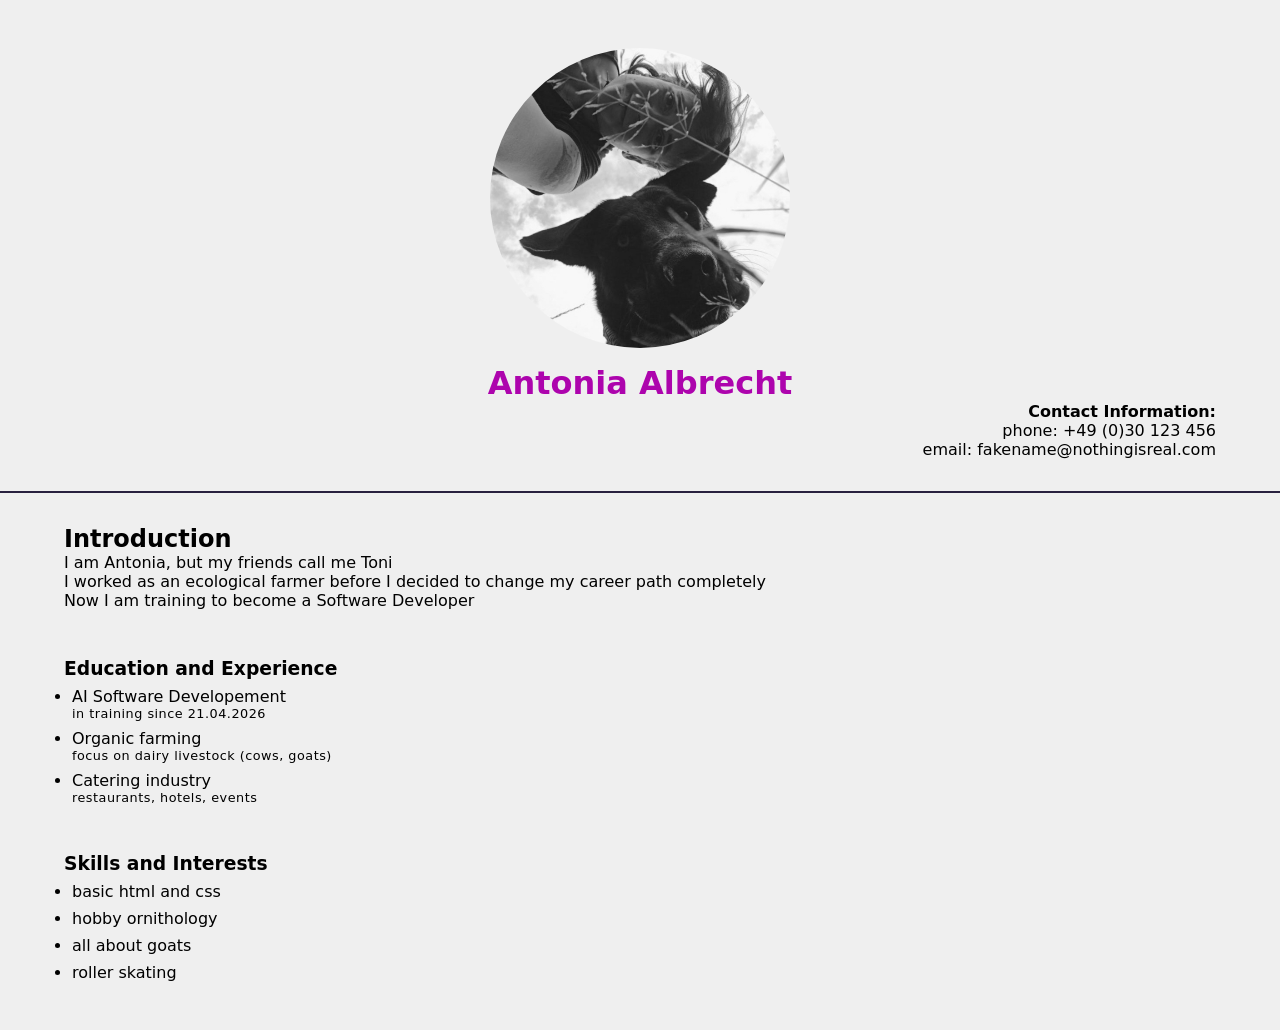
<file: index.html>
<!DOCTYPE html>
<html>
    <head>
        <link rel="stylesheet" href="./styles.css">
        <title>Tonis Resume</title>
    </head>
    <body>
        <header>
          <img src="img/Profile-Picture-square.JPG" width="300px" height="300px" alt="Profile Picture with dog">
          <h1>Antonia Albrecht</h1>
          <p><b>Contact Information:</b></p>
          <ul>
            <li><a href="tel:+4930123456">phone: +49 (0)30 123 456</a></li>
            <li><a href="mailto:fakename@nothingisreal.com">email: fakename@nothingisreal.com</a></li>
          </ul>
        </header>
        <main>
        <section>
          <h2>Introduction</h2>
          <p>I am Antonia, but my friends call me Toni</p>
          <p>I worked as an ecological farmer before I decided to change my career path completely</p>
          <p>Now I am training to become a Software Developer</p>
        </section>
        <section>
          <h3>Education and Experience</h3>
            <ul>
                <li>AI Software Developement<p>in training since 21.04.2026</p></li>
                <li>Organic farming <p>focus on dairy livestock (cows, goats)</p></li>
                <li>Catering industry <p>restaurants, hotels, events</p></li>
            </ul>
        </section>
        <section>
          <h3>Skills and Interests</h3>
            <ul>
                <li>basic html and css</li>
                <li>hobby ornithology</li>
                <li>all about goats</li>
                <li>roller skating</li>
            </ul>
        </section>
        </main>
    </body>
</html>
</file>
<file: styles.css>
* {
    padding: 0;
    margin: 0;
    box-sizing: border-box;
}

body {
    font-family: system-ui, -apple-system, BlinkMacSystemFont, 'Segoe UI', Roboto, Oxygen, Ubuntu, Cantarell, 'Open Sans', 'Helvetica Neue', sans-serif;
    background-color: #efefef;
}

header {
    padding: 2rem 4rem;
    border-bottom: 2px solid #29213f;
    text-align: end;
}

header ul {
    list-style: none;
}

header a {
    color: inherit;
    text-decoration: none;
    font-style: normal;
}

header a:hover {
    color: hotpink;
}

header img {
    display: block;
    aspect-ratio: 1;
    border-radius: 50%;
    filter:grayscale(1);
    margin: 1rem auto;
}

h1 {
    text-align: center;
    color: rgb(173, 4, 173);
    /* text-decoration: underline; */
}

main {
    margin: 2rem 4rem;
}

section {
    margin-bottom: 3rem;
}

/* paragraph {
    max-width: 80ch;
} */

section li h3 , section li p {
    font-size: .8rem;
    letter-spacing: 0.5px;
}

section li {
    margin: .5rem;
}
</file>
